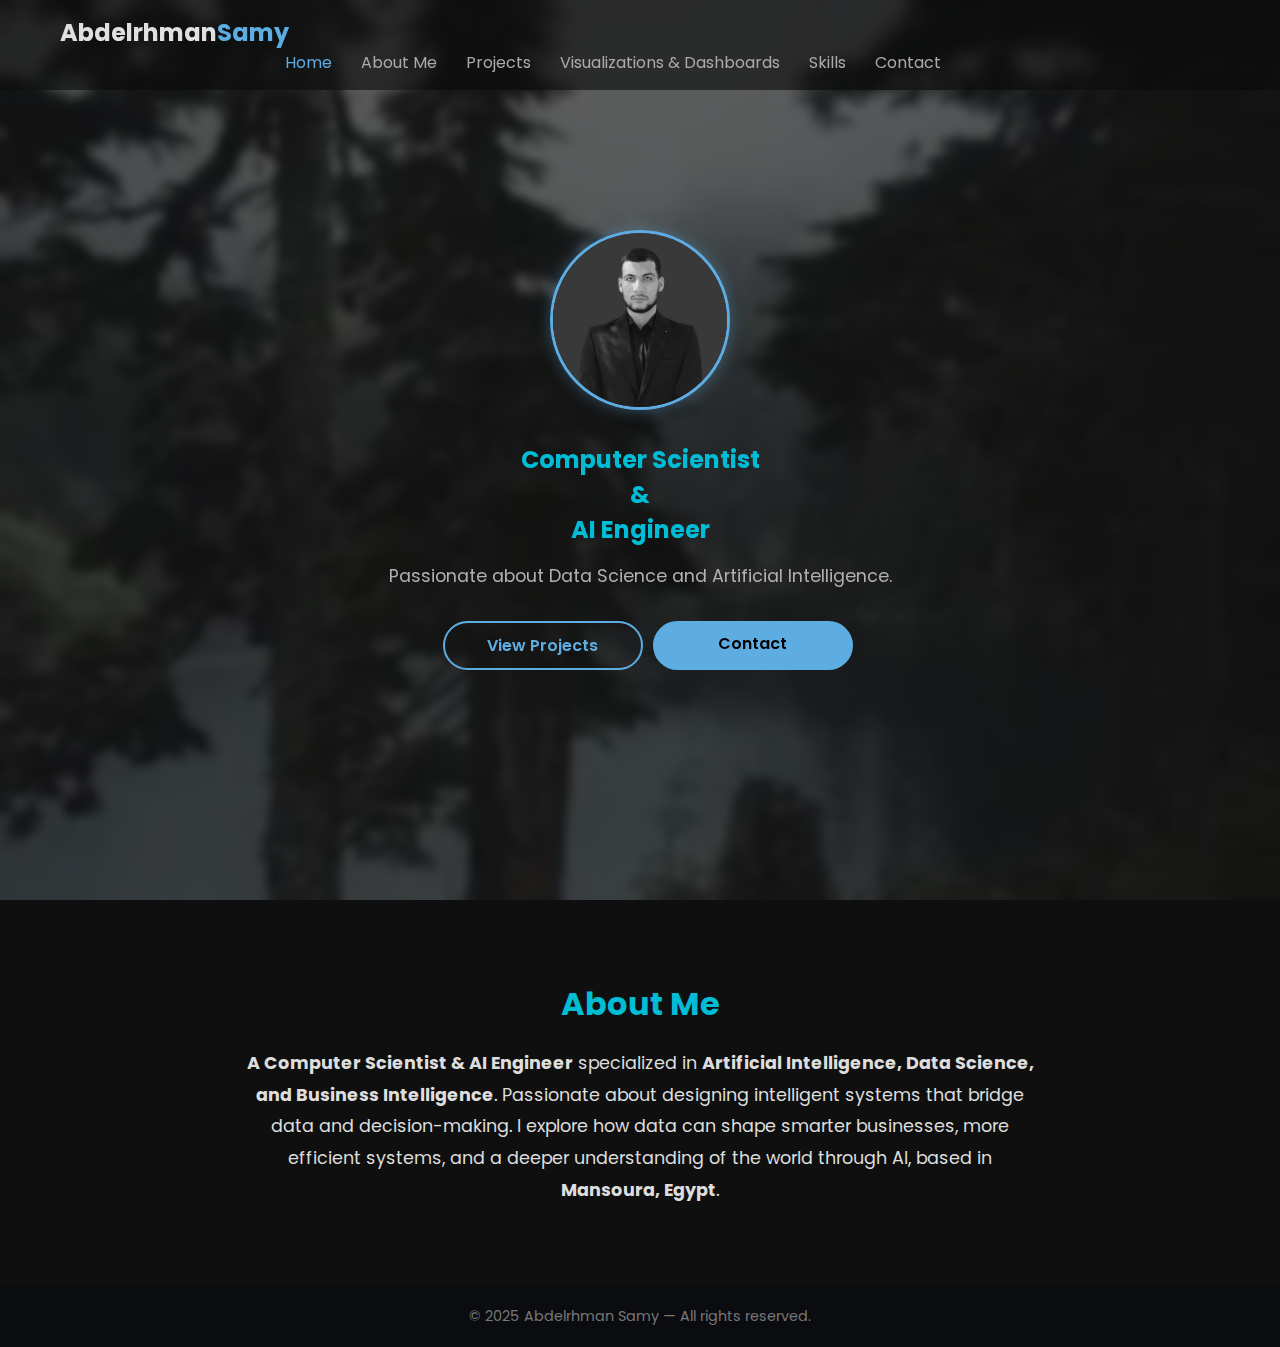
<file: index.html>
<!DOCTYPE html>   
<html lang="en">   
<head>   
  
  <meta charset="UTF-8" />   
  <meta name="viewport" content="width=device-width, initial-scale=1.0" />   
  <title>Abdelrhman Samy — Computer Scientist & AI Engineer | Data Science & Business Analytics</title> 
<meta name="description" content="Abdelrhman Samy — Computer Scientist & AI Engineer passionate about Data Science, Business Intelligence, and Analytics. Turning data into actionable insights and intelligent solutions."> 
  <link rel="stylesheet" href="style.css" />   
  <link href="https://fonts.googleapis.com/css2?family=Poppins:wght@400;600;700&display=swap" rel="stylesheet">   
</head>   
<body class="home"> 
  <header class="header">   
    <div class="container">   
      <h1 class="logo">Abdelrhman<span>Samy</span></h1>   
      <nav class="nav">   
        <a href="#" class="active">Home</a>   
        <a href="#about">About Me</a>    
        <a href="projects.html">Projects</a>   
        <a href="dashboards.html">Visualizations & Dashboards</a>  
        <a href="skills.html">Skills</a>   
        <a href="contact.html">Contact</a>   
      </nav>   
    </div>   
  </header>   
   
  <main class="hero">   
    <div class="overlay"></div>   
    <div class="hero-content">   
      <img src="me.PNG" alt="Abdelrhman Samy" class="profile-img">   
      <h2 class="hero-title"> 
  Computer Scientist <br> 
  & <br> 
  AI Engineer 
</h2> 
  
      <p>Passionate about Data Science and Artificial Intelligence.</p>   
      <div class="cta">   
        <a href="projects.html" class="btn outline">View Projects</a>  
       <!-- <a href="dashboards.html" class="btn primary">Visualizations & Dashboards</a>--> 
        <a href="contact.html" class="btn primary">Contact</a>   
      </div>   
    </div>   
  </main>   
 
  <!-- 👇 Section About Me --> 
  <section id="about" class="about-section"> 
    <div class="container"> 
      <h2>About Me</h2> 
      <p> 
        <strong>A Computer Scientist & AI Engineer</strong> specialized in <strong>Artificial Intelligence, Data Science, and Business Intelligence</strong>.   
        Passionate about designing intelligent systems that bridge data and decision-making.   
        I explore how data can shape smarter businesses, more efficient systems, and a deeper understanding of the world through AI, based in <strong>Mansoura, Egypt</strong>.</p> 
    </div> 
  </section> 
 
  <footer class="footer">   
    <p>© 2025 Abdelrhman Samy — All rights reserved.</p>   
  </footer>   
</body>   
</html>
</file>
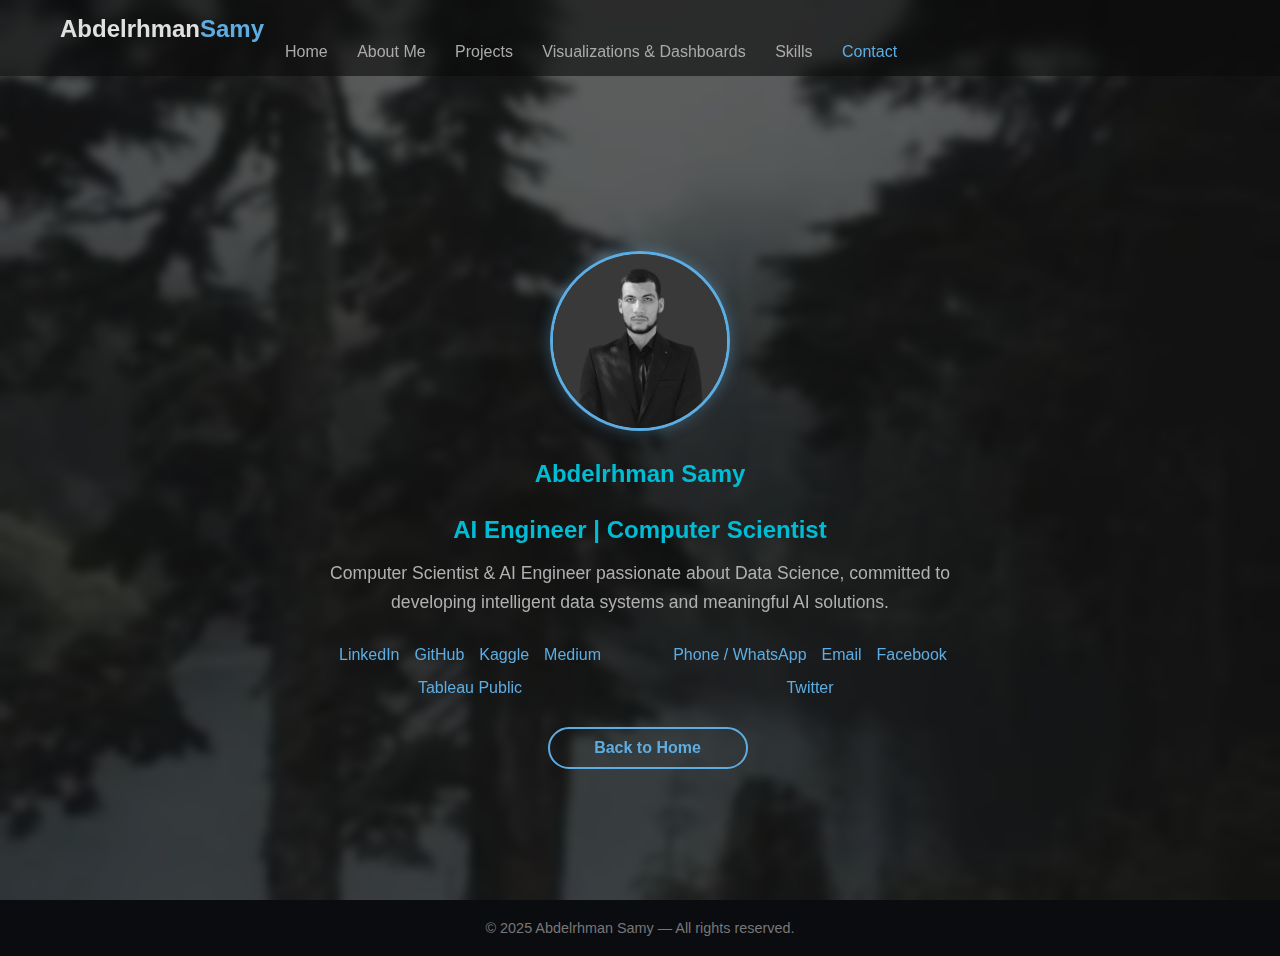
<file: contact.html>
<!DOCTYPE html> 
<html lang="en"> 
<head> 
  
  <meta charset="UTF-8" /> 
  <meta name="viewport" content="width=device-width, initial-scale=1.0" /> 
  <title>Contact — Abdelrhman Samy</title> 
  <link rel="stylesheet" href="style.css" /> 
</head> 
<body> 
  <!-- Header / Navbar --> 
  <header class="header"> 
    <div class="container header-row"> 
      <h1 class="logo">Abdelrhman<span>Samy</span></h1> 
      <nav class="nav"> 
        <a href="index.html">Home</a> 
        <a href="index.html#about">About Me</a> 
        <a href="projects.html">Projects</a> 
        <a href="dashboards.html">Visualizations & Dashboards</a> 
        <a href="skills.html">Skills</a> 
        <a href="contact.html" class="active">Contact</a> 
      </nav> 
    </div> 
  </header> 
 
  <!-- Main Contact Section --> 
  <main class="hero" style="padding-top:120px;"> 
    <div class="overlay"></div> 
    <div class="hero-content"> 
      <!-- Profile Image --> 
      <img src="me.PNG" alt="Abdelrhman Samy" class="profile-img"> 
 
      <!-- Bio --> 
      <h2 class="hero-title"> 
  Abdelrhman Samy    
  <br> 
  <br> 
  AI Engineer | Computer Scientist 
</h2> 
      <p>Computer Scientist & AI Engineer passionate about Data Science, committed to developing intelligent data systems and meaningful AI solutions.</p> 
 
      <!-- Contact Info -->  
<div class="contact-info" style="display:flex; flex-wrap:wrap; gap:20px; justify-content:center; margin-top:20px;"> 
 
  <!-- Tech Links --> 
  <div style="flex: 1 1 300px; text-align:center; display:flex; gap:15px; justify-content:center; flex-wrap:wrap;"> 
    <a href="https://www.linkedin.com/in/abdelrhman-samy-34a681227/" target="_blank" style="color:#5DADE2; text-decoration:none;">LinkedIn</a> 
    <a href="https://github.com/Abdelrhman-Samy" target="_blank" style="color:#5DADE2; text-decoration:none;">GitHub</a> 
    <a href="https://www.kaggle.com/abdelrhmanelsamy" target="_blank" style="color:#5DADE2; text-decoration:none;">Kaggle</a> 
    <a href="https://medium.com/@abdelrhmanelsamy" target="_blank" style="color:#5DADE2; text-decoration:none;">Medium</a> 
    <a href="#" target="_blank" style="color:#5DADE2; text-decoration:none;">Tableau Public</a> 
  </div> 
 
  <!-- Social / Communication Links --> 
  <div style="flex: 1 1 300px; text-align:center; display:flex; gap:15px; justify-content:center; flex-wrap:wrap;"> 
    <a href="tel:+201551642905" style="color:#5DADE2; text-decoration:none;">Phone / WhatsApp</a> 
    <a href="mailto:abdosamysamaha@gmail.com" style="color:#5DADE2; text-decoration:none;">Email</a> 
    <a href="https://www.facebook.com/profile.php?id=100012517872472" target="_blank" style="color:#5DADE2; text-decoration:none;">Facebook</a> 
    <a href="https://x.com/samy_samaha" target="_blank" style="color:#5DADE2; text-decoration:none;">Twitter</a> 
  </div> 
 
</div> 
 
 
      <!-- Back Button --> 
      <div class="cta" style="margin-top:30px;"> 
        <a href="index.html" class="btn outline">Back to Home</a> 
      </div> 
    </div> 
  </main> 
 
  <!-- Footer --> 
  <footer class="footer"> 
    <div class="container footer-row"> 
      <p>© 2025 Abdelrhman Samy — All rights reserved.</p> 
    </div> 
  </footer> 
</body> 
</html>
</file>
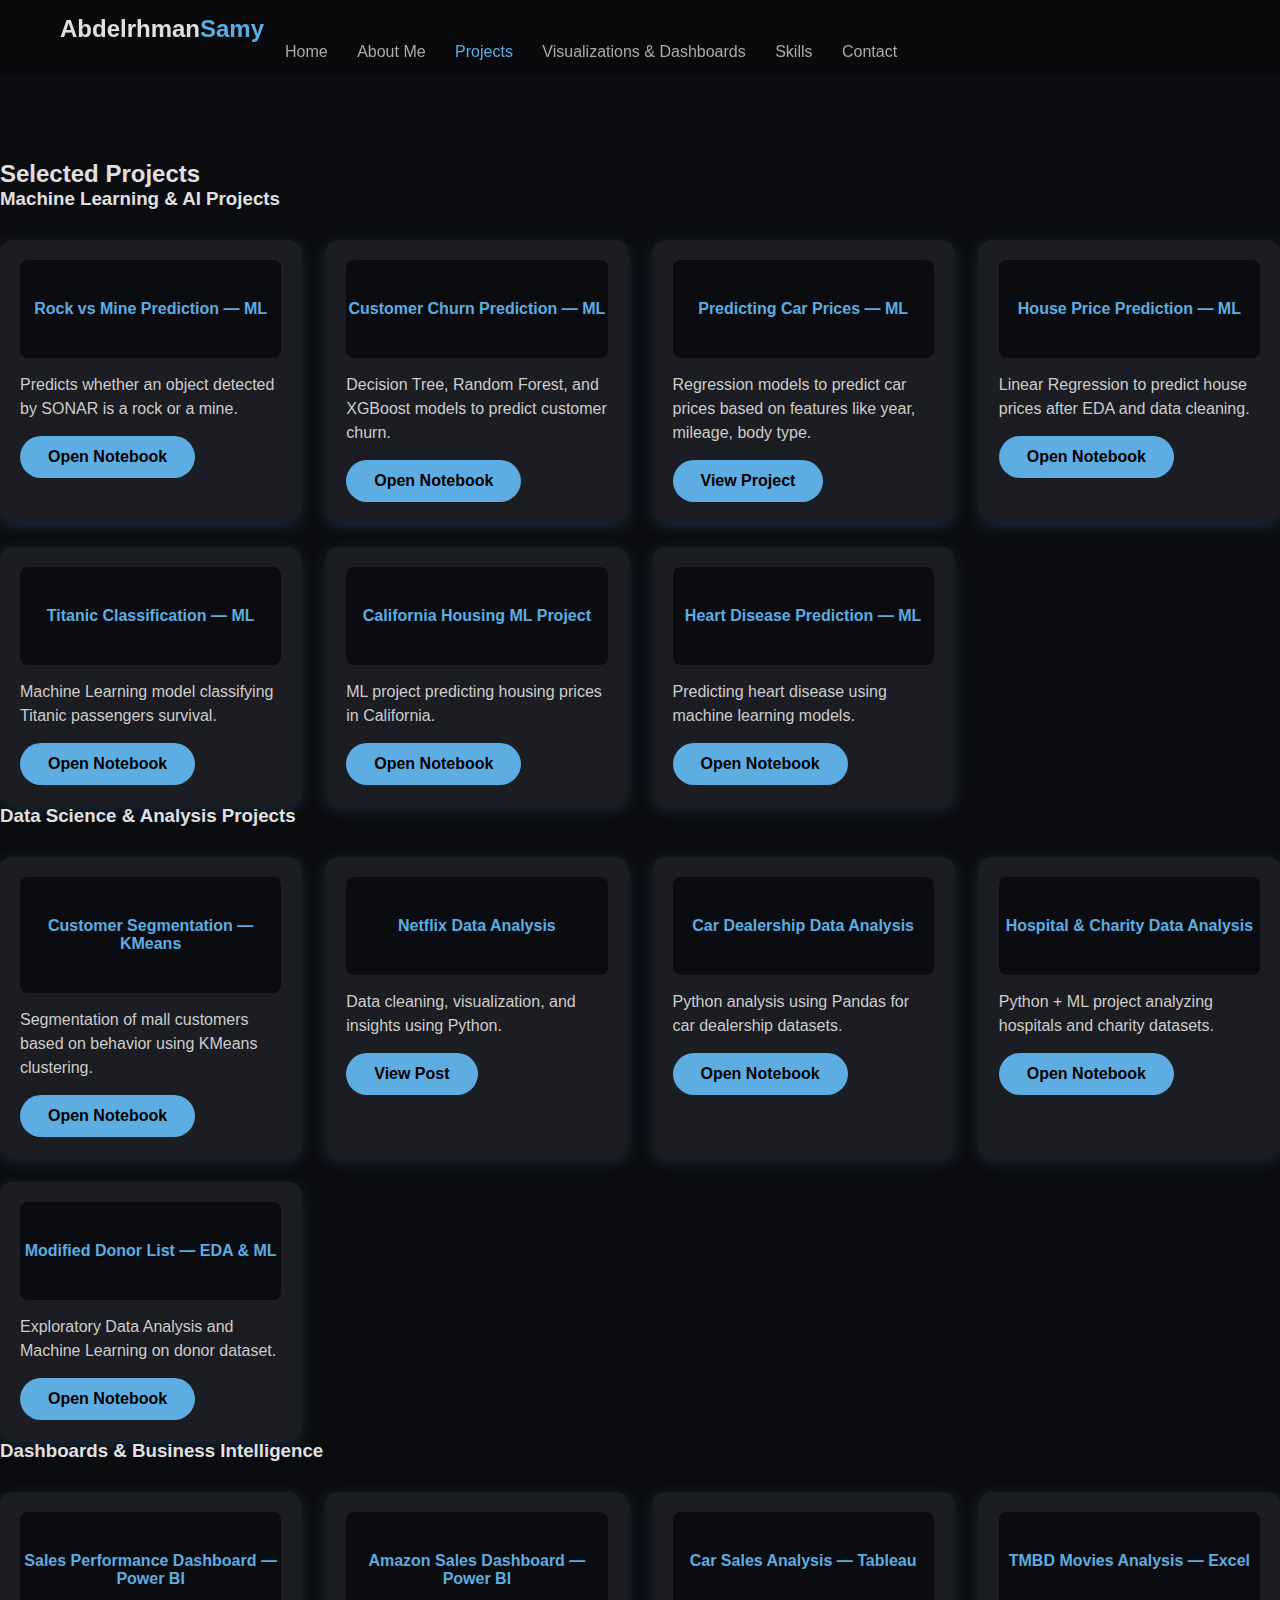
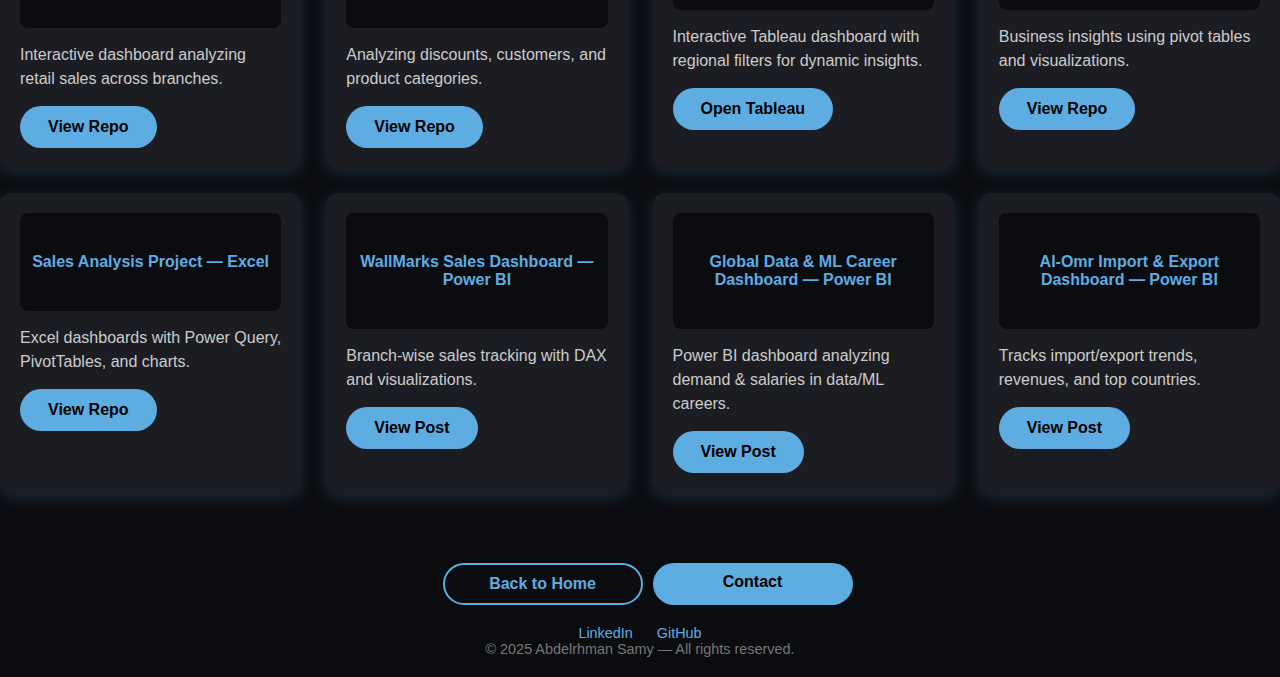
<file: projects.html>
<!DOCTYPE html> 
<html lang="en"> 
<head> 
  <meta charset="utf-8" /> 
  <meta name="viewport" content="width=device-width,initial-scale=1" /> 
  <title>Projects — Abdelrhman Samy</title> 
  <link rel="stylesheet" href="style.css"> 
</head> 
<body> 
  <header class="header"> 
    <div class="container header-row"> 
      <h1 class="logo">Abdelrhman<span>Samy</span></h1> 
      <nav class="nav"> 
        <a href="index.html">Home</a> 
        <a href="index.html#about">About Me</a> 
        <a href="projects.html" class="active">Projects</a> 
        <a href="dashboards.html">Visualizations & Dashboards</a>  
        <a href="skills.html">Skills</a>  
        <a href="contact.html">Contact</a> 
      </nav> 
    </div> 
  </header> 
 
  <main style="padding-top:120px;"> 
    <div class="container" style="padding:40px 0;"> 
      <h2>Selected Projects</h2> 
 
      <!-- Machine Learning & AI Projects --> 
      <h3>Machine Learning & AI Projects</h3> 
      <div class="projects-grid"> 
        <div class="project-card"> 
          <div class="project-img-placeholder">Rock vs Mine Prediction — ML</div> 
          <p>Predicts whether an object detected by SONAR is a rock or a mine.</p> 
          <a href="https://colab.research.google.com/drive/1FJyv9tX2ehTJRETuHipFlS3w3swebDnc" target="_blank" class="btn primary">Open Notebook</a> 
        </div> 
 
        <div class="project-card"> 
          <div class="project-img-placeholder">Customer Churn Prediction — ML</div> 
          <p>Decision Tree, Random Forest, and XGBoost models to predict customer churn.</p> 
          <a href="https://colab.research.google.com/drive/1AztqvAdwq7xghAHvVb2RT4FB3MGI8RDL" target="_blank" class="btn primary">Open Notebook</a> 
        </div> 
 
        <div class="project-card"> 
          <div class="project-img-placeholder">Predicting Car Prices — ML</div> 
          <p>Regression models to predict car prices based on features like year, mileage, body type.</p> 
          <a href="https://www.linkedin.com/feed/update/urn:li:activity:7313705533344047104/?originTrackingId=gwZCL95xTkyUpSGi39fY%2Fw%3D%3D" target="_blank" class="btn primary">View Project</a> 
        </div> 
 
        <div class="project-card"> 
          <div class="project-img-placeholder">House Price Prediction — ML</div> 
          <p>Linear Regression to predict house prices after EDA and data cleaning.</p> 
          <a href="https://www.kaggle.com/code/abdelrhmanelsamy/linear-regression-house-prediction" target="_blank" class="btn primary">Open Notebook</a> 
        </div> 
 
        <div class="project-card"> 
          <div class="project-img-placeholder">Titanic Classification — ML</div> 
          <p>Machine Learning model classifying Titanic passengers survival.</p> 
          <a href="https://www.kaggle.com/code/abdelrhmanelsamy/titanic-classification" target="_blank" class="btn primary">Open Notebook</a> 
        </div> 
 
        <div class="project-card"> 
          <div class="project-img-placeholder">California Housing ML Project</div> 
          <p>ML project predicting housing prices in California.</p> 
          <a href="https://colab.research.google.com/drive/1LrCWWa7osslW3gZkFY91qnnFpz_bBOlL?usp=sharing" target="_blank" class="btn primary">Open Notebook</a> 
        </div> 
 
        <div class="project-card"> 
          <div class="project-img-placeholder">Heart Disease Prediction — ML</div> 
          <p>Predicting heart disease using machine learning models.</p> 
          <a href="https://colab.research.google.com/drive/1FYGPRSEGvd0urNlZmRJHx-gq6ANn3IpX?usp=sharing" target="_blank" class="btn primary">Open Notebook</a> 
        </div> 
      </div> 
 
      <!-- Data Science & Analysis Projects --> 
      <h3>Data Science & Analysis Projects</h3> 
      <div class="projects-grid"> 
        <div class="project-card"> 
          <div class="project-img-placeholder">Customer Segmentation — KMeans</div> 
          <p>Segmentation of mall customers based on behavior using KMeans clustering.</p> 
          <a href="https://www.kaggle.com/code/abdelrhmanelsamy/mall-customers" target="_blank" class="btn primary">Open Notebook</a> 
        </div> 
 
        <div class="project-card"> 
          <div class="project-img-placeholder">Netflix Data Analysis</div> 
          <p>Data cleaning, visualization, and insights using Python.</p> 
          <a href="https://www.linkedin.com/feed/update/urn:li:activity:7267972685903646720/?originTrackingId=bPXbQ1NRRgm0lZuQ2q981w%3D%3D" target="_blank" class="btn primary">View Post</a> 
        </div> 
 
        <div class="project-card"> 
          <div class="project-img-placeholder">Car Dealership Data Analysis</div> 
          <p>Python analysis using Pandas for car dealership datasets.</p> 
          <a href="https://www.kaggle.com/code/abdelrhmanelsamy/cars4719f35563" target="_blank" class="btn primary">Open Notebook</a> 
        </div> 
 
        <div class="project-card"> 
          <div class="project-img-placeholder">Hospital & Charity Data Analysis</div> 
          <p>Python + ML project analyzing hospitals and charity datasets.</p> 
          <a href="https://www.kaggle.com/code/abdelrhmanelsamy/hospitals-and-charitie" target="_blank" class="btn primary">Open Notebook</a> 
        </div> 
 
        <div class="project-card"> 
          <div class="project-img-placeholder">Modified Donor List — EDA & ML</div> 
          <p>Exploratory Data Analysis and Machine Learning on donor dataset.</p> 
          <a href="https://www.kaggle.com/code/abdelrhmanelsamy/install" target="_blank" class="btn primary">Open Notebook</a> 
        </div> 
      </div> 
 
      <!-- Power BI / Tableau / Excel Dashboards --> 
      <h3>Dashboards & Business Intelligence</h3> 
      <div class="projects-grid"> 
        <div class="project-card"> 
          <div class="project-img-placeholder">Sales Performance Dashboard — Power BI</div> 
          <p>Interactive dashboard analyzing retail sales across branches.</p> 
          <a href="https://github.com/Abdelrhman-Samy/Sales-Dashboard-PowerBI" target="_blank" class="btn primary">View Repo</a> 
        </div> 
 
        <div class="project-card"> 
          <div class="project-img-placeholder">Amazon Sales Dashboard — Power BI</div> 
          <p>Analyzing discounts, customers, and product categories.</p> 
          <a href="https://github.com/Abdelrhman-Samy/Amazon-Dashboard-Analysis-with-power-bi" target="_blank" class="btn primary">View Repo</a> 
        </div> 
 
        <div class="project-card"> 
          <div class="project-img-placeholder">Car Sales Analysis — Tableau</div> 
          <p>Interactive Tableau dashboard with regional filters for dynamic insights.</p> 
          <a href="https://public.tableau.com/app/profile/abdelrhman.samy3991/vizzes" target="_blank" class="btn primary">Open Tableau</a> 
        </div> 
 
        <div class="project-card"> 
          <div class="project-img-placeholder">TMBD Movies Analysis — Excel</div> 
          <p>Business insights using pivot tables and visualizations.</p> 
          <a href="https://github.com/Abdelrhman-Samy/TMDB_Movies-Analysis" target="_blank" class="btn primary">View Repo</a> 
        </div> 
 
        <div class="project-card"> 
          <div class="project-img-placeholder">Sales Analysis Project — Excel</div> 
          <p>Excel dashboards with Power Query, PivotTables, and charts.</p> 
          <a href="https://github.com/Abdelrhman-Samy/sales-analysis-project" target="_blank" class="btn primary">View Repo</a> 
        </div> 
 
        <div class="project-card"> 
          <div class="project-img-placeholder">WallMarks Sales Dashboard — Power BI</div> 
          <p>Branch-wise sales tracking with DAX and visualizations.</p> 
          <a href="https://www.linkedin.com/feed/update/urn:li:activity:7359337966307028992/?originTrackingId=JC8sTYHwQNC5wP2ZHw5QGA%3D%3D" target="_blank" class="btn primary">View Post</a> 
        </div> 
 
        <div class="project-card"> 
          <div class="project-img-placeholder">Global Data & ML Career Dashboard — Power BI</div> 
          <p>Power BI dashboard analyzing demand & salaries in data/ML careers.</p> 
          <a href="https://www.linkedin.com/feed/update/urn:li:activity:7349176824460931072/?originTrackingId=HvXkfcoCT4yg5kVHdhm7tA%3D%3D" target="_blank" class="btn primary">View Post</a> 
        </div> 
 
        <div class="project-card"> 
          <div class="project-img-placeholder">Al-Omr Import & Export Dashboard — Power BI</div> 
          <p>Tracks import/export trends, revenues, and top countries.</p> 
          <a href="https://www.linkedin.com/feed/update/urn:li:activity:7365725855307694081/?originTrackingId=EcMkR9SUQuO6Dk7mcbcN6w%3D%3D" target="_blank" class="btn primary">View Post</a> 
        </div> 
      </div> 
    </div> 
  </main> 
 
   <div class="cta" style="margin-top:30px;"> 
        <a href="index.html" class="btn outline">Back to Home</a> 
        <a href="contact.html" class="btn primary">Contact</a> 
      </div> 
 
  <footer class="footer"> 
    <div class="container footer-row"> 
      <div class="contact-links"> 
        <a href="https://www.linkedin.com/in/abdelrhman-samy-34a681227/" target="_blank">LinkedIn</a> 
        <a href="https://github.com/Abdelrhman-Samy" target="_blank">GitHub</a> 
      </div> 
     
      <p>© 2025 Abdelrhman Samy — All rights reserved.</p> 
    </div> 
  </footer> 
</body> 
</html>
</file>
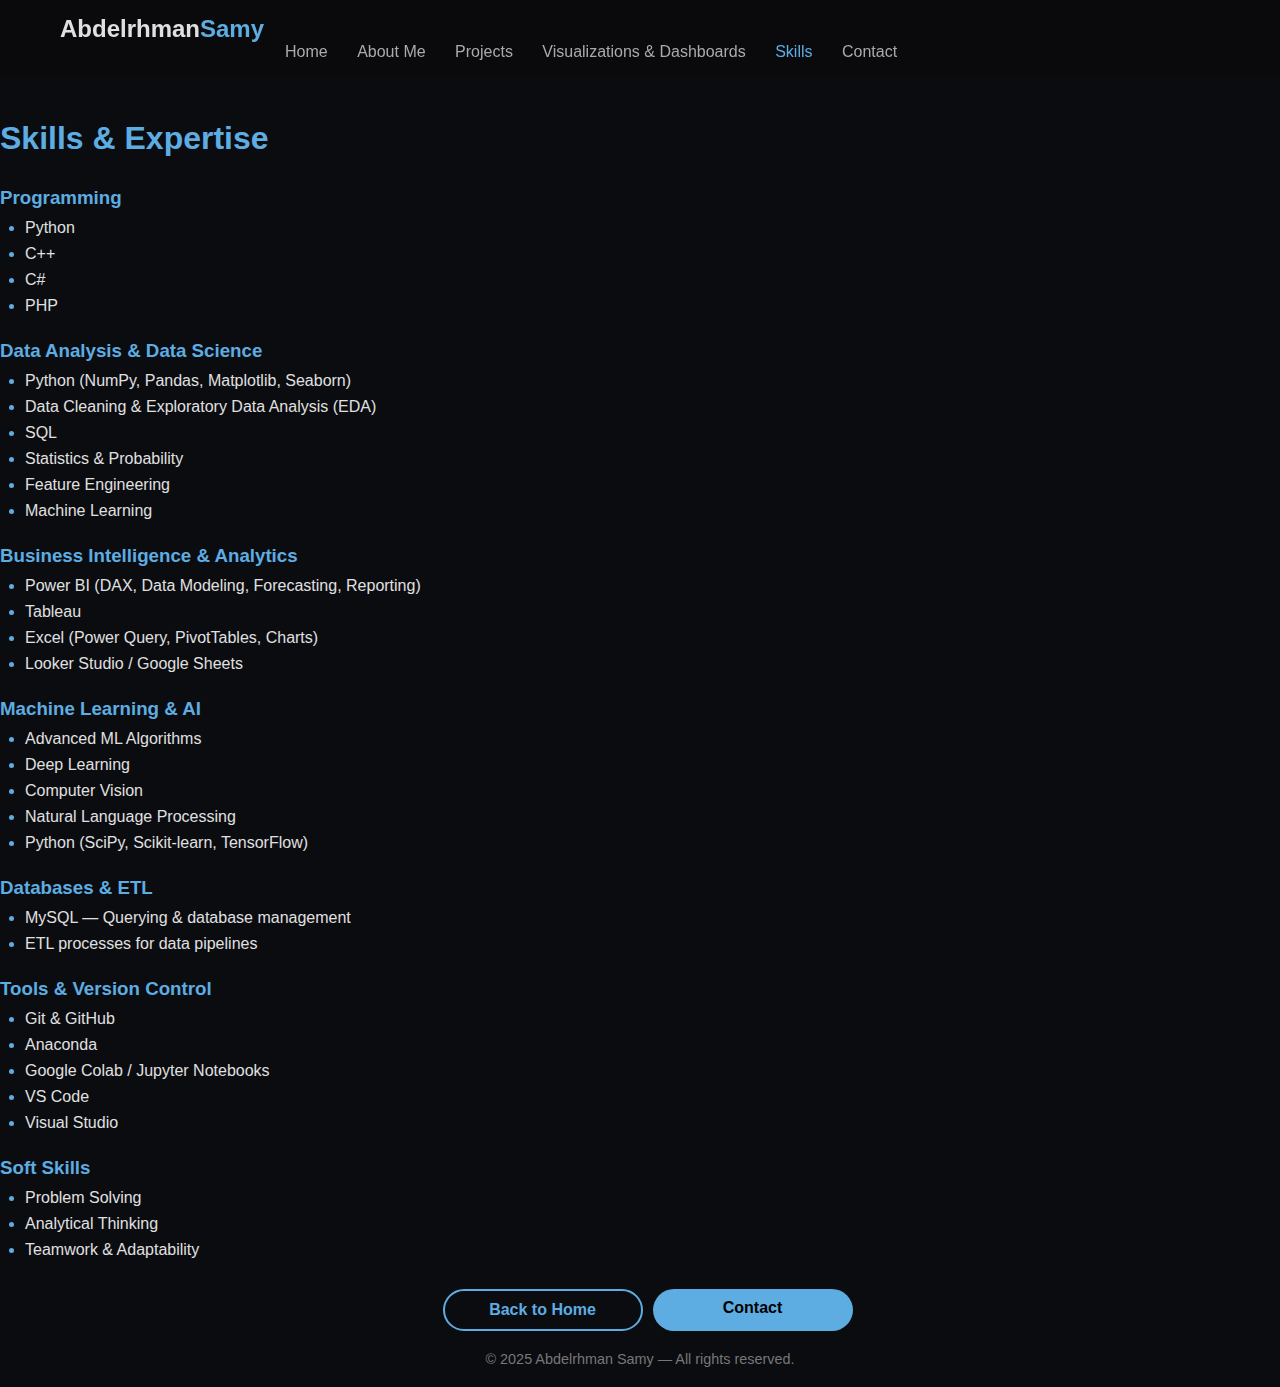
<file: skills.html>
<!DOCTYPE html> 
<html lang="en"> 
<head> 
  <meta charset="UTF-8" /> 
  <meta name="viewport" content="width=device-width, initial-scale=1.0" /> 
  <title>Skills — Abdelrhman Samy</title> 
  <link rel="stylesheet" href="style.css"> 
</head> 
<body class="skills">

  <header class="header"> 
    <div class="container header-row"> 
      <h1 class="logo">Abdelrhman<span>Samy</span></h1> 
      <nav class="nav"> 
        <a href="index.html">Home</a> 
        <a href="index.html#about">About Me</a> 
        <a href="projects.html">Projects</a> 
        <a href="dashboards.html">Visualizations & Dashboards</a>   
        <a href="skills.html" class="active">Skills</a> 
        <a href="contact.html">Contact</a> 
      </nav> 
    </div> 
  </header> 
 
  <main style="padding-top:120px;"> 
    <div class="container"> 
      <h2 class="skill-section-title">Skills & Expertise</h2> 
 
      <!-- Programming --> 
      <section class="skill-section"> 
        <h3>Programming</h3> 
        <ul> 
          <li>Python</li> 
          <li>C++</li> 
          <li>C#</li> 
          <li>PHP</li> 
        </ul> 
      </section> 
 
      <!-- Data Analysis & Data Science --> 
      <section class="skill-section"> 
        <h3>Data Analysis & Data Science</h3> 
        <ul> 
          <li>Python (NumPy, Pandas, Matplotlib, Seaborn)</li> 
          <li>Data Cleaning & Exploratory Data Analysis (EDA)</li> 
          <li>SQL</li> 
          <li>Statistics & Probability</li> 
          <li>Feature Engineering</li> 
          <li>Machine Learning</li> 
        </ul> 
      </section> 
 
      <!-- Business Intelligence --> 
      <section class="skill-section"> 
        <h3>Business Intelligence & Analytics</h3> 
        <ul> 
          <li>Power BI (DAX, Data Modeling, Forecasting, Reporting)</li> 
          <li>Tableau</li> 
          <li>Excel (Power Query, PivotTables, Charts)</li> 
          <li>Looker Studio / Google Sheets</li> 
        </ul> 
      </section> 
 
      <!-- Machine Learning & AI --> 
      <section class="skill-section"> 
        <h3>Machine Learning & AI</h3> 
        <ul> 
          <li>Advanced ML Algorithms</li> 
          <li>Deep Learning</li> 
          <li>Computer Vision</li> 
          <li>Natural Language Processing</li> 
          <li>Python (SciPy, Scikit-learn, TensorFlow)</li> 
        </ul> 
      </section> 
 
      <!-- Databases & ETL --> 
      <section class="skill-section"> 
        <h3>Databases & ETL</h3> 
        <ul> 
          <li>MySQL — Querying & database management</li> 
          <li>ETL processes for data pipelines</li> 
        </ul> 
      </section> 
 
      <!-- Tools & Version Control --> 
      <section class="skill-section"> 
        <h3>Tools & Version Control</h3> 
        <ul> 
          <li>Git & GitHub</li> 
          <li>Anaconda</li> 
          <li>Google Colab / Jupyter Notebooks</li> 
          <li>VS Code</li> 
          <li>Visual Studio</li> 
        </ul> 
      </section> 
 
      <!-- Soft Skills --> 
      <section class="skill-section"> 
        <h3>Soft Skills</h3> 
        <ul> 
          <li>Problem Solving</li> 
          <li>Analytical Thinking</li> 
          <li>Teamwork & Adaptability</li> 
        </ul> 
      </section> 
    </div> 
  </main> 
 
   <div class="cta" style="margin-top:30px;"> 
        <a href="index.html" class="btn outline">Back to Home</a> 
        <a href="contact.html" class="btn primary">Contact</a> 
      </div> 
 
  <footer class="footer"> 
    <div class="container footer-row"> 
      <p>© 2025 Abdelrhman Samy — All rights reserved.</p> 
    </div> 
  </footer> 
</body> 
</html>
</file>
<file: style.css>
/* Base setup */  
* {  
  margin: 0;  
  padding: 0;  
  box-sizing: border-box;  
}  
  
body {  
  font-family: 'Poppins', sans-serif;  
  color: #e0e0e0;  
  background-color: #0b0c10;  
  overflow-x: hidden;  
}  
  
/* Header */  
.header {  
  width: 100%;  
  position: fixed;  
  top: 0;  
  left: 0;  
  z-index: 10;  
  background: rgba(10, 10, 10, 0.6);  
  backdrop-filter: blur(6px);  
  padding: 15px 60px;  
  display: flex;  
  justify-content: space-between;  
  align-items: center;  
}  
  
.logo {  
  font-size: 1.5rem;  
  font-weight: 700;  
  color: #e0e0e0;  
}  
  
.logo span {  
  color: #5DADE2;  
}  
 /* تحريك بسيط لليمين أو الشمال */ 
 
.nav { 
  position: relative; 
  left: 200px; /* تحركها يمين أو شمال */ 
} 
 
 
.nav a {  
  margin-left: 25px;  
  color: #aaa;  
  text-decoration: none;  
  transition: color 0.3s;  
}  
  
.nav a:hover, .nav a.active {  
  color: #5DADE2;  
}  
  
/* Hero section */  
.hero {  
  position: relative;  
  height: 100vh;  
  display: flex;  
  justify-content: center;  
  align-items: center;  
  background: url('background.png') no-repeat center center / cover;

}  
  
.overlay {  
  position: absolute;  
  inset: 0;  
  background: rgba(10, 10, 10, 0.65);  
  backdrop-filter: blur(4px);  
}  
  
.hero-content {  
  position: relative;  
  z-index: 2;  
  text-align: center;  
  max-width: 700px;  
  padding: 20px;  
}  
  
.hero-content h2 {  
  font-size: 1.5rem;  
  margin-bottom: 15px;  
   color: #00bcd4;  
}  
  
.hero-content p {  
  font-size: 1.1rem;  
  color: #b0b0b0;  
  margin-bottom: 30px;  
  line-height: 1.6;  
}  
  
/* Buttons */  
.btn {  
  display: inline-block;  
  padding: 12px 28px;  
  border-radius: 9999px;  
  font-weight: 600;  
  text-decoration: none;  
  transition: all 0.3s ease;  
}  
  
.btn.primary {  
  background: #5DADE2;  
  color: #000;  
}  
  
.btn.primary:hover {  
  background: #4A90D9;  
}  
  
.btn.outline {  
  border: 2px solid #5DADE2;  
  color: #5DADE2;  
  margin-left: 15px;  
}  
  
.btn.outline:hover {  
  background: #5DADE2;  
  color: #000;  
}  
  
/* Footer */  
.footer {  
  text-align: center;  
  padding: 20px;  
  background: #0b0c10;  
  color: #777;  
  font-size: 0.9rem;  
}  
  
.profile-img {  
  width: 180px;  
  height: 180px;  
  border-radius: 50%;  
  object-fit: cover;  
  border: 3px solid #5DADE2;  
  margin-bottom: 25px;  
  box-shadow: 0 0 15px rgba(93, 173, 226, 0.4);  
} 
.about-section { 
  background-color: #0f0f0f; 
  color: #fff; 
  padding: 80px 0; 
  text-align: center; 
} 
 
.about-section h2 { 
  font-size: 2rem; 
  margin-bottom: 20px; 
  color: #00bcd4; 
} 
 
.about-section p { 
  font-size: 1.1rem; 
  max-width: 800px; 
  margin: 0 auto; 
  line-height: 1.8; 
  color: #ddd; 
} 
.skill-section ul { 
  list-style: disc; 
  padding-left: 20px; 
  color: #b0b0b0;  /* لون النصوص */ 
} 
 
.skill-section ul li { 
  margin-bottom: 8px; 
  position: relative; 
} 
 
/* تغيير لون النقاط */ 
.skill-section ul li::marker { 
  color: #5DADE2;  /* اختر اللون اللي تحبه للنقاط */ 
} 
/* Skills page styling */ 
.skill-section-title { 
  color: #5DADE2; /* لون العنوان الرئيسي */ 
  font-size: 2rem; 
  margin-bottom: 30px; 
} 
 
.skill-section h3 { 
  color: #5DADE2; /* لون عناوين الأقسام */ 
  margin-bottom: 10px; 
} 
 
.skill-section ul { 
  list-style: disc; 
  padding-left: 25px; 
  color: #e0e0e0; /* لون النصوص العادية */ 
  margin-bottom: 25px; 
} 
 
.skill-section ul li::marker { 
  color: #5DADE2; /* لون النقاط */ 
} 
 
.skill-section ul li { 
  margin-bottom: 8px; 
} 
/* Projects Grid */ 
.projects-grid { 
  display: grid; 
  grid-template-columns: repeat(auto-fit, minmax(280px, 1fr)); 
  gap: 25px; /* مسافة بين المشاريع */ 
  margin-top: 30px; 
} 
 
/* Project Card */ 
.project-card { 
  background-color: #1c1d22; /* خلفية البطاقة */ 
  padding: 20px; 
  border-radius: 12px; 
  box-shadow: 0 4px 15px rgba(93, 173, 226, 0.2); 
  transition: transform 0.3s, box-shadow 0.3s; 
} 
 
.project-card:hover { 
  transform: translateY(-5px); 
  box-shadow: 0 8px 25px rgba(93, 173, 226, 0.4); 
} 
 
.project-img-placeholder { 
  background-color: #0b0c10; 
  color: #5DADE2; 
  font-weight: bold; 
  text-align: center; 
  padding: 40px 0; 
  border-radius: 8px; 
  margin-bottom: 15px; 
} 
 
.project-card p { 
  color: #ccc; 
  line-height: 1.5; 
  margin-bottom: 15px; 
} 
 
.project-card .btn.primary { 
  background-color: #5DADE2; 
  color: #000; 
} 
 
.project-card .btn.primary:hover { 
  background-color: #4A90D9; 
} 
/* Footer links */ 
.footer .contact-links a { 
  color: #5DADE2;  /* نفس اللون الأزرق المستخدم في باقي الموقع */ 
  text-decoration: none; 
  margin: 0 10px; 
  transition: color 0.3s; 
} 
 
.footer .contact-links a:hover { 
  color: #00bcd4;  /* لون تفاعلي عند المرور عليه */ 
} 
.cta { 
  display: flex; 
  gap: 10px; /* المسافة بين الزرارين */ 
  justify-content: center; /* نركز الزرارين في النص */ 
} 
 
.cta a { 
  flex: 0 0 200px; /* كل زر عرض ثابت 200px */ 
  text-align: center; 
  padding: 10px 0; 
}

/* Mobile adjustments - refined */
@media (max-width: 768px) {

  /* رفع الأقسام Hero, About, Skills, Projects بشكل منفصل حسب الصفحة */
  .home .hero-content,
  .home .about-section,
  .home .skill-section,
  .home .projects-grid {
    padding-top: 230px;  /* خاص بالـ home */
  }

  .contact .hero-content,
  .contact .about-section,
  .contact .skill-section,
  .contact .projects-grid {
    padding-top: 70px;  /* خاص بالـ contact */
  }

  .skills .hero-content,
  .skills .about-section,
  .skills .skill-section,
  .skills .projects-grid {
    padding-top: 20px;  
  }

  /* Header links: أصغر وأفقي */
  .nav {
    left: 0;
    display: flex;
    flex-wrap: wrap;
    flex-direction: row;
    justify-content: center;
    gap: 10px;
    margin-top: 5px;
  }

  .nav a {
    font-size: 0.8rem;
    margin-left: 0;
    padding: 5px 8px;
  }

  /* Header links أفقي بشكل خاص لصفحة Skills */
  .skills .nav {
    display: flex;
    flex-wrap: wrap;        /* خليهم على سطر واحد قدر الإمكان */
    justify-content: center;
    gap: 10px;                /* مسافة أكبر شوي بين اللينكات */
  }

  .skills .nav a {
    padding: 5px 10px;        /* padding مناسب للضغط باللمس */
    white-space: nowrap;       /* يمنع تقسيم الكلمات */
  }

  /* Buttons: أصغر ومحاذاة جيدة */
  .cta {
  display: flex;
  flex-wrap: wrap;        /* لو فيه أكثر من زر ينتقل لسطر ثاني */
  justify-content: center; /* خلي كل السطر في النص */
  align-items: center;    /* خليه عمودي في النص */
  gap: 12px;              /* المسافة بين البزراير */
}

.cta a {
  flex: 0 1 45%;          /* كل زر ياخد 45% من السطر → 2 بزراير على السطر */
  max-width: 200px;       /* أقصى عرض لكل زر */
  padding: 8px 16px;
  text-align: center;     /* النص في الوسط */
  font-size: 0.9rem;
}

  /* Footer ترتيب الكلام */
  .footer {
    display: flex;
    flex-direction: column;
    gap: 5px;
    align-items: center;
  }

  .footer .contact-links {
    margin-bottom: 3px;
  }

  .footer p {
    margin-top: 0;
    font-size: 0.75rem;
    text-align: center;
  }

  .hero {
    height: auto;       
    min-height: 80vh;  
  }
}
</file>
